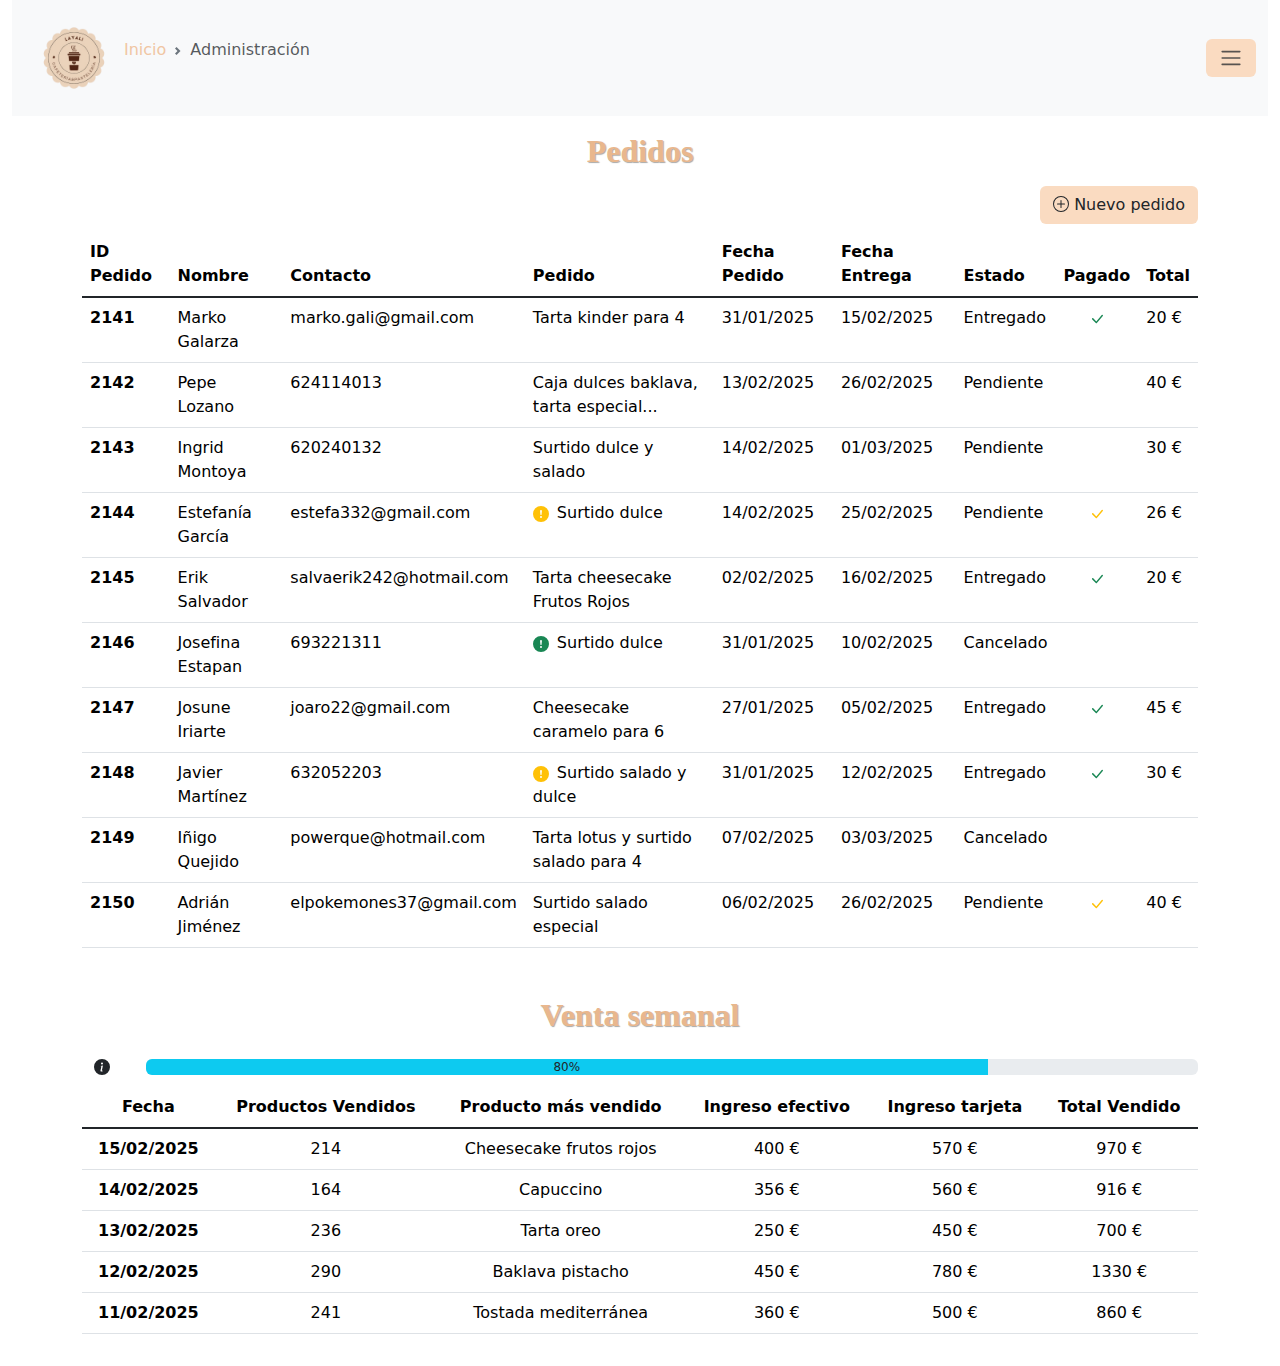
<file: src/admin.html>
<!DOCTYPE html>
<html lang="es">
  <head>
    <meta charset="utf-8" />
    <meta name="viewport" content="width=device-width, initial-scale=1" />
    <title>Admin Layali</title>
    <link rel="shortcut icon" href="images/favicon.ico" />
    <link
      href="https://cdn.jsdelivr.net/npm/bootstrap@5.3.3/dist/css/bootstrap.min.css"
      rel="stylesheet"
      integrity="sha384-QWTKZyjpPEjISv5WaRU9OFeRpok6YctnYmDr5pNlyT2bRjXh0JMhjY6hW+ALEwIH"
      crossorigin="anonymous"
    />
    <link rel="stylesheet" href="../index.css" />
  </head>
  <body>
    <div class="container-fluid">
      <nav
        class="navbar navbar-expand-lg bg-body-tertiary"
        style="--bs-breadcrumb-divider: url(&#34;data:image/svg+xml,%3Csvg xmlns='http://www.w3.org/2000/svg' width='8' height='8'%3E%3Cpath d='M2.5 0L1 1.5 3.5 4 1 6.5 2.5 8l4-4-4-4z' fill='%236c757d'/%3E%3C/svg%3E&#34;);" 
        aria-label="breadcrumb"
      >
        <div class="container-fluid">
          <img
            src="images/logoCafeteria.png"
            alt="Logo"
            width="100"
            height="100"
            class="d-inline-block align-text-top"
          />
          <ul class="navbar-nav me-auto mb-2 mb-lg-0">
            <li class="nav-item">
              <ol class="breadcrumb">
                <li class="breadcrumb-item">
                  <a href="../index.html">Inicio</a>
                </li>
                <li class="breadcrumb-item active" aria-current="page">
                  Administración
                </li>
              </ol>
            </li>
          </ul>
          <ul class="navbar-nav mb-2 mb-lg-0">
            <li class="nav-item">
              <button
                class="btn"
                type="button"
                data-bs-toggle="offcanvas"
                data-bs-target="#offcanvasWithBothOptions"
                aria-controls="offcanvasWithBothOptions"
              >
                <span class="navbar-toggler-icon"></span>
              </button>
            </li>
          </ul>
        </div>
      </nav>
    </div>
    <div
      class="offcanvas offcanvas-start"
      data-bs-scroll="true"
      tabindex="-1"
      id="offcanvasWithBothOptions"
      aria-labelledby="offcanvasWithBothOptionsLabel"
    >
      <div class="offcanvas-header">
        <img
          src="images/logoCafeteria.png"
          alt="Logo"
          width="100"
          height="100"
          class="d-inline-block align-text-top"
        />
        <h5 class="offcanvas-title" id="offcanvasWithBothOptionsLabel">
          Administración Layali
        </h5>
        <button
          type="button"
          class="btn-close"
          data-bs-dismiss="offcanvas"
          aria-label="Close"
        ></button>
      </div>
      <div class="offcanvas-body">
        <ul class="navbar-nav me-auto mb-2 mb-lg-0">
          <li class="nav-item">
            <a class="nav-link" aria-current="page" href="#scrollPedidos"
              >Pedidos</a
            >
          </li>
          <li class="nav-item">
            <a class="nav-link" aria-current="page" href="#scrollVentas"
              >Ventas</a
            >
          </li>
        </ul>
      </div>
    </div>
    <div class="container-lg py-3" id="scrollPedidos">
      <div class="table-responsive-md">
        <h2 class="titulo text-center mb-3">Pedidos</h2>
        <div class="text-end mb-2">
          <button
            type="button"
            class="btn"
            data-bs-toggle="modal"
            data-bs-target="#exampleModal"
          >
            <svg
              xmlns="http://www.w3.org/2000/svg"
              width="16"
              height="16"
              fill="currentColor"
              class="bi bi-plus-circle mb-1"
              viewBox="0 0 16 16"
            >
              <path
                d="M8 15A7 7 0 1 1 8 1a7 7 0 0 1 0 14m0 1A8 8 0 1 0 8 0a8 8 0 0 0 0 16"
              />
              <path
                d="M8 4a.5.5 0 0 1 .5.5v3h3a.5.5 0 0 1 0 1h-3v3a.5.5 0 0 1-1 0v-3h-3a.5.5 0 0 1 0-1h3v-3A.5.5 0 0 1 8 4"
              />
            </svg>
            Nuevo pedido
          </button>
          <div
            class="modal fade"
            id="exampleModal"
            tabindex="-1"
            aria-labelledby="exampleModalLabel"
            aria-hidden="true"
          >
            <div class="modal-dialog modal-dialog-centered">
              <div class="modal-content">
                <div class="modal-header">
                  <h1 class="modal-title fs-5" id="exampleModalLabel">
                    Nuevo pedido
                  </h1>
                  <button
                    type="button"
                    class="btn-close"
                    data-bs-dismiss="modal"
                    aria-label="Close"
                  ></button>
                </div>
                <div class="modal-body">
                  <form>
                    <div class="row">
                      <div class="col">
                        <input
                          type="text"
                          class="form-control"
                          placeholder="Nombre"
                          aria-label="Nombre"
                          required
                        />
                      </div>
                      <div class="col">
                        <input
                          type="text"
                          class="form-control"
                          placeholder="Contacto"
                          aria-label="Contacto"
                          required
                        />
                      </div>
                    </div>
                    <div class="row my-3">
                      <div class="col">
                        <select
                          class="form-select"
                          aria-label="Default select example"
                          required
                        >
                          <option selected>Pedido</option>
                          <option value="1">Tarta</option>
                          <option value="2">Surtido</option>
                          <option value="3">Especial</option>
                        </select>
                      </div>
                      <div class="col">
                        <select
                          class="form-select"
                          aria-label="Default select example"
                          required
                        >
                          <option selected>Pack</option>
                          <option value="6">Individual</option>
                          <option value="1">2</option>
                          <option value="2">4</option>
                          <option value="3">6</option>
                          <option value="4">8</option>
                          <option value="5">+ 8</option>
                        </select>
                      </div>
                    </div>
                    <div class="row mb-3">
                      <div class="col">
                        <input type="date" class="form-control" required />
                      </div>
                    </div>
                    <div class="row d-inline-block">
                      <div class="form-check form-switch">
                        <input
                          class="form-check-input"
                          type="checkbox"
                          role="switch"
                          id="flexSwitchCheckChecked"
                        />
                        <label
                          class="form-check-label"
                          for="flexSwitchCheckChecked"
                          >Pago por adelantado</label
                        >
                      </div>
                    </div>
                  </form>
                </div>
                <div class="modal-footer">
                  <button type="button" class="btn">Guardar</button>
                  <button type="button" class="btn" data-bs-dismiss="modal">
                    Cancelar
                  </button>
                </div>
              </div>
            </div>
          </div>
        </div>
        <table class="table table-hover">
          <thead>
            <tr>
              <th scope="col">ID Pedido</th>
              <th scope="col">Nombre</th>
              <th scope="col">Contacto</th>
              <th scope="col">Pedido</th>
              <th scope="col">Fecha Pedido</th>
              <th scope="col">Fecha Entrega</th>
              <th scope="col">Estado</th>
              <th scope="col">Pagado</th>
              <th scope="col">Total</th>
            </tr>
          </thead>
          <tbody class="table-group-divider">
            <tr>
              <th scope="row">2141</th>
              <td>Marko Galarza</td>
              <td>marko.gali@gmail.com</td>
              <td>Tarta kinder para 4</td>
              <td>31/01/2025</td>
              <td>15/02/2025</td>
              <td>Entregado</td>
              <td class="text-center">
                <svg
                  xmlns="http://www.w3.org/2000/svg"
                  width="16"
                  height="16"
                  fill="currentColor"
                  class="bi bi-check-lg text-success"
                  viewBox="0 0 16 16"
                >
                  <path
                    d="M12.736 3.97a.733.733 0 0 1 1.047 0c.286.289.29.756.01 1.05L7.88 12.01a.733.733 0 0 1-1.065.02L3.217 8.384a.757.757 0 0 1 0-1.06.733.733 0 0 1 1.047 0l3.052 3.093 5.4-6.425z"
                  />
                </svg>
              </td>
              <td>20 €</td>
            </tr>
            <tr>
              <th scope="row">2142</th>
              <td>Pepe Lozano</td>
              <td>624114013</td>
              <td data-bs-toggle="tooltip" data-bs-title="Caja dulces baklava, tarta especial de frutas para 2" data-bs-placement="bottom">Caja dulces baklava, tarta especial... </td>
              <td>13/02/2025</td>
              <td>26/02/2025</td>
              <td>Pendiente</td>
              <td></td>
              <td>40 €</td>
            </tr>
            <tr>
              <th scope="row">2143</th>
              <td>Ingrid Montoya</td>
              <td>620240132</td>
              <td>Surtido dulce y salado</td>
              <td>14/02/2025</td>
              <td>01/03/2025</td>
              <td>Pendiente</td>
              <td></td>
              <td>30 €</td>
            </tr>
            <tr>
              <th scope="row">2144</th>
              <td>Estefanía García</td>
              <td>estefa332@gmail.com</td>
              <td><svg xmlns="http://www.w3.org/2000/svg" width="16" height="16" fill="currentColor" class="bi bi-exclamation-circle-fill text-warning me-2"
                data-bs-toggle="tooltip" data-bs-title="Sin gluten" data-bs-placement="bottom" viewBox="0 0 16 16">
                <path d="M16 8A8 8 0 1 1 0 8a8 8 0 0 1 16 0M8 4a.905.905 0 0 0-.9.995l.35 3.507a.552.552 0 0 0 1.1 0l.35-3.507A.905.905 0 0 0 8 4m.002 6a1 1 0 1 0 0 2 1 1 0 0 0 0-2"/>
              </svg>Surtido dulce </td>
              <td>14/02/2025</td>
              <td>25/02/2025</td>
              <td>Pendiente</td>
              <td class="text-center">
                <svg
                  xmlns="http://www.w3.org/2000/svg"
                  width="16"
                  height="16"
                  fill="currentColor"
                  class="bi bi-check-lg text-warning"
                  viewBox="0 0 16 16"
                  data-bs-toggle="tooltip" data-bs-title="Pago 10 € por adelantado" data-bs-placement="bottom"
                >
                  <path
                    d="M12.736 3.97a.733.733 0 0 1 1.047 0c.286.289.29.756.01 1.05L7.88 12.01a.733.733 0 0 1-1.065.02L3.217 8.384a.757.757 0 0 1 0-1.06.733.733 0 0 1 1.047 0l3.052 3.093 5.4-6.425z"
                  />
                </svg>
              </td>
              <td>26 €</td>
            </tr>
            <tr>
              <th scope="row">2145</th>
              <td>Erik Salvador</td>
              <td>salvaerik242@hotmail.com</td>
              <td>Tarta cheesecake Frutos Rojos</td>
              <td>02/02/2025</td>
              <td>16/02/2025</td>
              <td>Entregado</td>
              <td class="text-center">
                <svg
                  xmlns="http://www.w3.org/2000/svg"
                  width="16"
                  height="16"
                  fill="currentColor"
                  class="bi bi-check-lg text-success"
                  viewBox="0 0 16 16"
                >
                  <path
                    d="M12.736 3.97a.733.733 0 0 1 1.047 0c.286.289.29.756.01 1.05L7.88 12.01a.733.733 0 0 1-1.065.02L3.217 8.384a.757.757 0 0 1 0-1.06.733.733 0 0 1 1.047 0l3.052 3.093 5.4-6.425z"
                  />
                </svg>
              </td>
              <td>20 €</td>
            </tr>
            <tr>
              <th scope="row">2146</th>
              <td>Josefina Estapan</td>
              <td>693221311</td>
              <td><svg xmlns="http://www.w3.org/2000/svg" width="16" height="16" fill="currentColor" class="bi bi-exclamation-circle-fill text-success me-2"
                data-bs-toggle="tooltip" data-bs-title="Vegano" data-bs-placement="bottom" viewBox="0 0 16 16">
                <path d="M16 8A8 8 0 1 1 0 8a8 8 0 0 1 16 0M8 4a.905.905 0 0 0-.9.995l.35 3.507a.552.552 0 0 0 1.1 0l.35-3.507A.905.905 0 0 0 8 4m.002 6a1 1 0 1 0 0 2 1 1 0 0 0 0-2"/>
              </svg>Surtido dulce</td>
              <td>31/01/2025</td>
              <td>10/02/2025</td>
              <td>Cancelado</td>
              <td></td>
              <td></td>
            </tr>
            <tr>
              <th scope="row">2147</th>
              <td>Josune Iriarte</td>
              <td>joaro22@gmail.com</td>
              <td>Cheesecake caramelo para 6</td>
              <td>27/01/2025</td>
              <td>05/02/2025</td>
              <td>Entregado</td>
              <td class="text-center">
                <svg
                  xmlns="http://www.w3.org/2000/svg"
                  width="16"
                  height="16"
                  fill="currentColor"
                  class="bi bi-check-lg text-success"
                  viewBox="0 0 16 16"
                >
                  <path
                    d="M12.736 3.97a.733.733 0 0 1 1.047 0c.286.289.29.756.01 1.05L7.88 12.01a.733.733 0 0 1-1.065.02L3.217 8.384a.757.757 0 0 1 0-1.06.733.733 0 0 1 1.047 0l3.052 3.093 5.4-6.425z"
                  />
                </svg>
              </td>
              <td>45 €</td>
            </tr>
            <tr>
              <th scope="row">2148</th>
              <td>Javier Martínez</td>
              <td>632052203</td>
              <td><svg xmlns="http://www.w3.org/2000/svg" width="16" height="16" fill="currentColor" class="bi bi-exclamation-circle-fill text-warning me-2"
                data-bs-toggle="tooltip" data-bs-title="Sin gluten" data-bs-placement="bottom" viewBox="0 0 16 16">
                <path d="M16 8A8 8 0 1 1 0 8a8 8 0 0 1 16 0M8 4a.905.905 0 0 0-.9.995l.35 3.507a.552.552 0 0 0 1.1 0l.35-3.507A.905.905 0 0 0 8 4m.002 6a1 1 0 1 0 0 2 1 1 0 0 0 0-2"/>
              </svg>Surtido salado y dulce</td>
              <td>31/01/2025</td>
              <td>12/02/2025</td>
              <td>Entregado</td>
              <td class="text-center">
                <svg
                  xmlns="http://www.w3.org/2000/svg"
                  width="16"
                  height="16"
                  fill="currentColor"
                  class="bi bi-check-lg text-success"
                  viewBox="0 0 16 16"
                >
                  <path
                    d="M12.736 3.97a.733.733 0 0 1 1.047 0c.286.289.29.756.01 1.05L7.88 12.01a.733.733 0 0 1-1.065.02L3.217 8.384a.757.757 0 0 1 0-1.06.733.733 0 0 1 1.047 0l3.052 3.093 5.4-6.425z"
                  />
                </svg>
              </td>
              <td>30 €</td>
            </tr>
            <tr>
              <th scope="row">2149</th>
              <td>Iñigo Quejido</td>
              <td>powerque@hotmail.com</td>
              <td>Tarta lotus y surtido salado para 4</td>
              <td>07/02/2025</td>
              <td>03/03/2025</td>
              <td>Cancelado</td>
              <td></td>
              <td></td>
            </tr>
            <tr>
              <th scope="row">2150</th>
              <td>Adrián Jiménez</td>
              <td>elpokemones37@gmail.com</td>
              <td>Surtido salado especial</td>
              <td>06/02/2025</td>
              <td>26/02/2025</td>
              <td>Pendiente</td>
              <td class="text-center">
                <svg
                  xmlns="http://www.w3.org/2000/svg"
                  width="16"
                  height="16"
                  fill="currentColor"
                  class="bi bi-check-lg text-warning"
                  viewBox="0 0 16 16"
                  data-bs-toggle="tooltip" data-bs-title="Pago 20 € por adelantado" data-bs-placement="bottom"
                >
                  <path
                    d="M12.736 3.97a.733.733 0 0 1 1.047 0c.286.289.29.756.01 1.05L7.88 12.01a.733.733 0 0 1-1.065.02L3.217 8.384a.757.757 0 0 1 0-1.06.733.733 0 0 1 1.047 0l3.052 3.093 5.4-6.425z"
                  />
                </svg>
              </td>
              <td>40 €</td>
            </tr>
          </tbody>
        </table>
      </div>
    </div>
    <div class="container-lg py-3" id="scrollVentas">
      <div class="table-responsive-md">
        <h2 class="titulo text-center mb-3">Venta semanal</h2>
        <div class="row">
          <div class="col-auto">
            <button type="button" class="btn btn-popover" data-bs-container="body" data-bs-toggle="popover" data-bs-placement="top" data-bs-content="Meta 6000 €">
               <svg xmlns="http://www.w3.org/2000/svg" width="16" height="16" fill="currentColor" class="bi bi-info-circle-fill align-text-top" viewBox="0 0 16 16">
                <path d="M8 16A8 8 0 1 0 8 0a8 8 0 0 0 0 16m.93-9.412-1 4.705c-.07.34.029.533.304.533.194 0 .487-.07.686-.246l-.088.416c-.287.346-.92.598-1.465.598-.703 0-1.002-.422-.808-1.319l.738-3.468c.064-.293.006-.399-.287-.47l-.451-.081.082-.381 2.29-.287zM8 5.5a1 1 0 1 1 0-2 1 1 0 0 1 0 2"/>
              </svg>
            </button>
          </div>
            <div class="col">
            <div
              class="progress my-2"
              role="progressbar"
              aria-label="Info example"
              aria-valuenow="80"
              aria-valuemin="0"
              aria-valuemax="100"
            >
              <div class="progress-bar bg-info text-dark" style="width: 80%">
                80%
              </div>
            </div>
          </div>
        </div>
        <table class="table table-hover text-center">
          <thead>
            <tr>
              <th scope="col">Fecha</th>
              <th scope="col">Productos Vendidos</th>
              <th scope="col">Producto más vendido</th>
              <th scope="col">Ingreso efectivo</th>
              <th scope="col">Ingreso tarjeta</th>
              <th scope="col">Total Vendido</th>
            </tr>
          </thead>
          <tbody class="table-group-divider">
            <tr>
              <th scope="row">15/02/2025</th>
              <td class="text-center">214</td>
              <td>Cheesecake frutos rojos</td>
              <td class="text-center">400 €</td>
              <td class="text-center">570 €</td>
              <td class="text-center">970 €</td>
            </tr>

            <tr>
              <th scope="row">14/02/2025</th>
              <td class="text-center">164</td>
              <td>Capuccino</td>
              <td class="text-center">356 €</td>
              <td class="text-center">560 €</td>
              <td class="text-center">916 €</td>
            </tr>
            <tr>
              <th scope="row">13/02/2025</th>
              <td class="text-center">236</td>
              <td>Tarta oreo</td>
              <td class="text-center">250 €</td>
              <td class="text-center">450 €</td>
              <td class="text-center">700 €</td>
            </tr>
            <tr>
              <th scope="row">12/02/2025</th>
              <td class="text-center">290</td>
              <td>Baklava pistacho</td>
              <td class="text-center">450 €</td>
              <td class="text-center">780 €</td>
              <td class="text-center">1330 €</td>
            </tr>
            <tr>
              <th scope="row">11/02/2025</th>
              <td class="text-center">241</td>
              <td>Tostada mediterránea</td>
              <td class="text-center">360 €</td>
              <td class="text-center">500 €</td>
              <td class="text-center">860 €</td>
            </tr>
          </tbody>
        </table>
      </div>
    </div>
    <script
    src="https://cdn.jsdelivr.net/npm/bootstrap@5.3.3/dist/js/bootstrap.bundle.min.js"
    integrity="sha384-YvpcrYf0tY3lHB60NNkmXc5s9fDVZLESaAA55NDzOxhy9GkcIdslK1eN7N6jIeHz"
    crossorigin="anonymous"
  ></script>
  <script>
    const popoverTriggerList = document.querySelectorAll('[data-bs-toggle="popover"]')
    const popoverList = [...popoverTriggerList].map(popoverTriggerEl => new bootstrap.Popover(popoverTriggerEl))
    const tooltipTriggerList = document.querySelectorAll('[data-bs-toggle="tooltip"]')
    const tooltipList = [...tooltipTriggerList].map(tooltipTriggerEl => new bootstrap.Tooltip(tooltipTriggerEl))
  </script>
  </body>
</html>
</file>
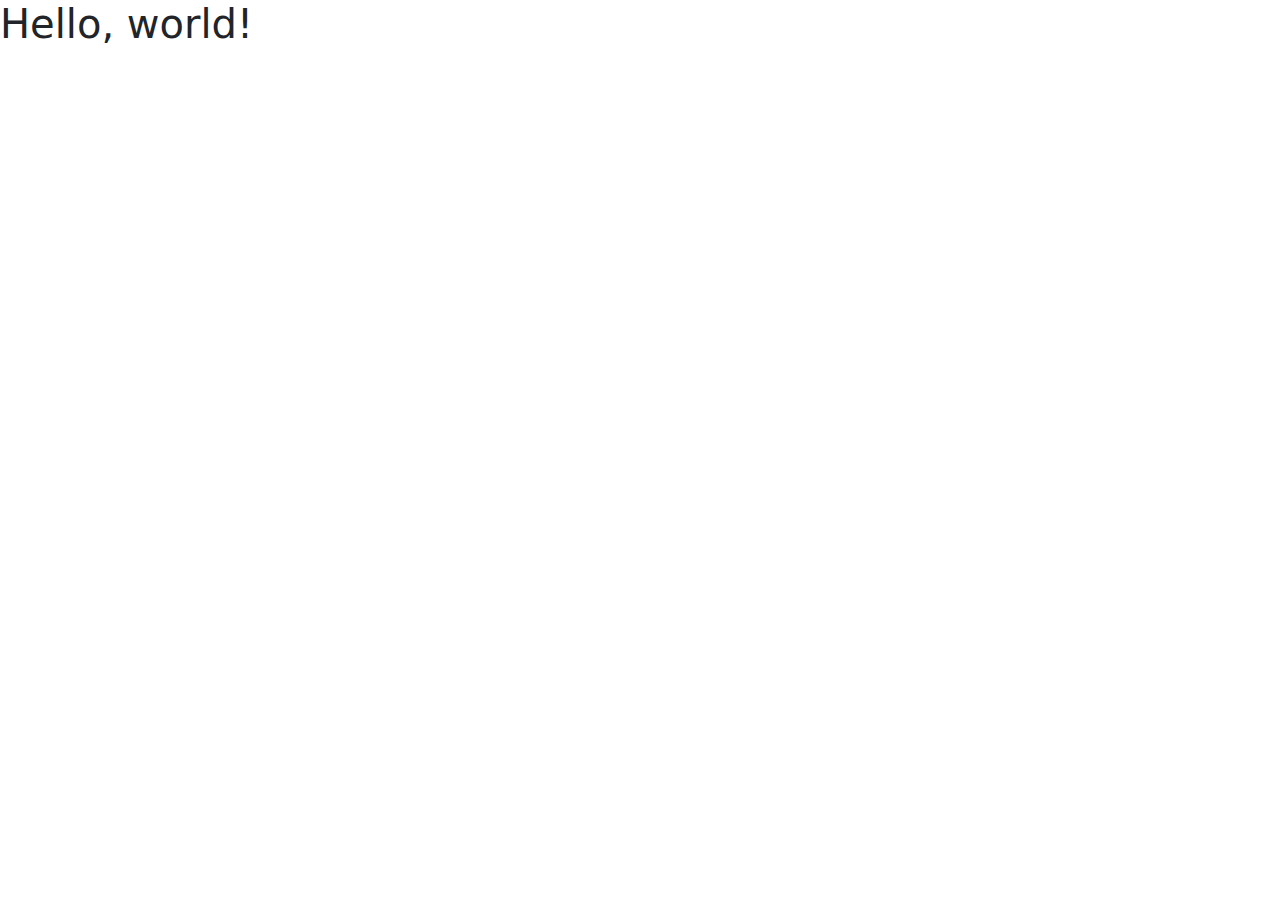
<file: src/images/admin.html>
<!doctype html>
<html lang="en">
  <head>
    <meta charset="utf-8">
    <meta name="viewport" content="width=device-width, initial-scale=1">
    <title>Bootstrap demo</title>
    <link href="https://cdn.jsdelivr.net/npm/bootstrap@5.3.3/dist/css/bootstrap.min.css" rel="stylesheet" integrity="sha384-QWTKZyjpPEjISv5WaRU9OFeRpok6YctnYmDr5pNlyT2bRjXh0JMhjY6hW+ALEwIH" crossorigin="anonymous">
  </head>
  <body>
    <h1>Hello, world!</h1>
    <script src="https://cdn.jsdelivr.net/npm/bootstrap@5.3.3/dist/js/bootstrap.bundle.min.js" integrity="sha384-YvpcrYf0tY3lHB60NNkmXc5s9fDVZLESaAA55NDzOxhy9GkcIdslK1eN7N6jIeHz" crossorigin="anonymous"></script>
  </body>
</html>
</file>
<file: index.css>
.accordion-button:not(.collapsed) {
    background-color: rgb(252, 229, 210);
    color: #b55f03;
}
.accordion-button:focus{
    box-shadow: 0 0 0 0.25rem rgb(250, 219, 193);
}
.form-control:focus{
    box-shadow: rgb(250, 219, 193) 0px 0px 0px 0.25rem;
    border-color: rgb(250, 219, 193);
}
.btn{
    background-color: rgb(250, 219, 193);
}
.btn:hover{
    color: white;
    background-color: rgb(240, 198, 163);
}
.form-check-input:focus, .form-select:focus{
    border-color: rgb(240, 198, 163);
    outline: 0;
    box-shadow: 0 0 0 .25rem rgb(250, 219, 193);
}
.form-check-input:checked{
    border-color: rgb(240, 198, 163);
    background-color: rgb(250, 219, 193);
}
a{
    color: rgb(240, 198, 163);
    text-decoration: none;
}

.btn-popover{
    background-color: transparent;
    border: none;
}
.btn-popover:hover{
    background-color: transparent;
    color: rgb(13, 202, 240);
}
.titulo{
    font-family: cursive;
    font-weight: bold;
    color: rgb(233, 183, 141);
    text-shadow: 1px 1px 1px rgb(169, 169, 168);
}
.border-top{
    border-color: rgb(169, 169, 168) !important;
}
.carrousel-title{
    color: rgb(82, 59, 36);
}
</file>
